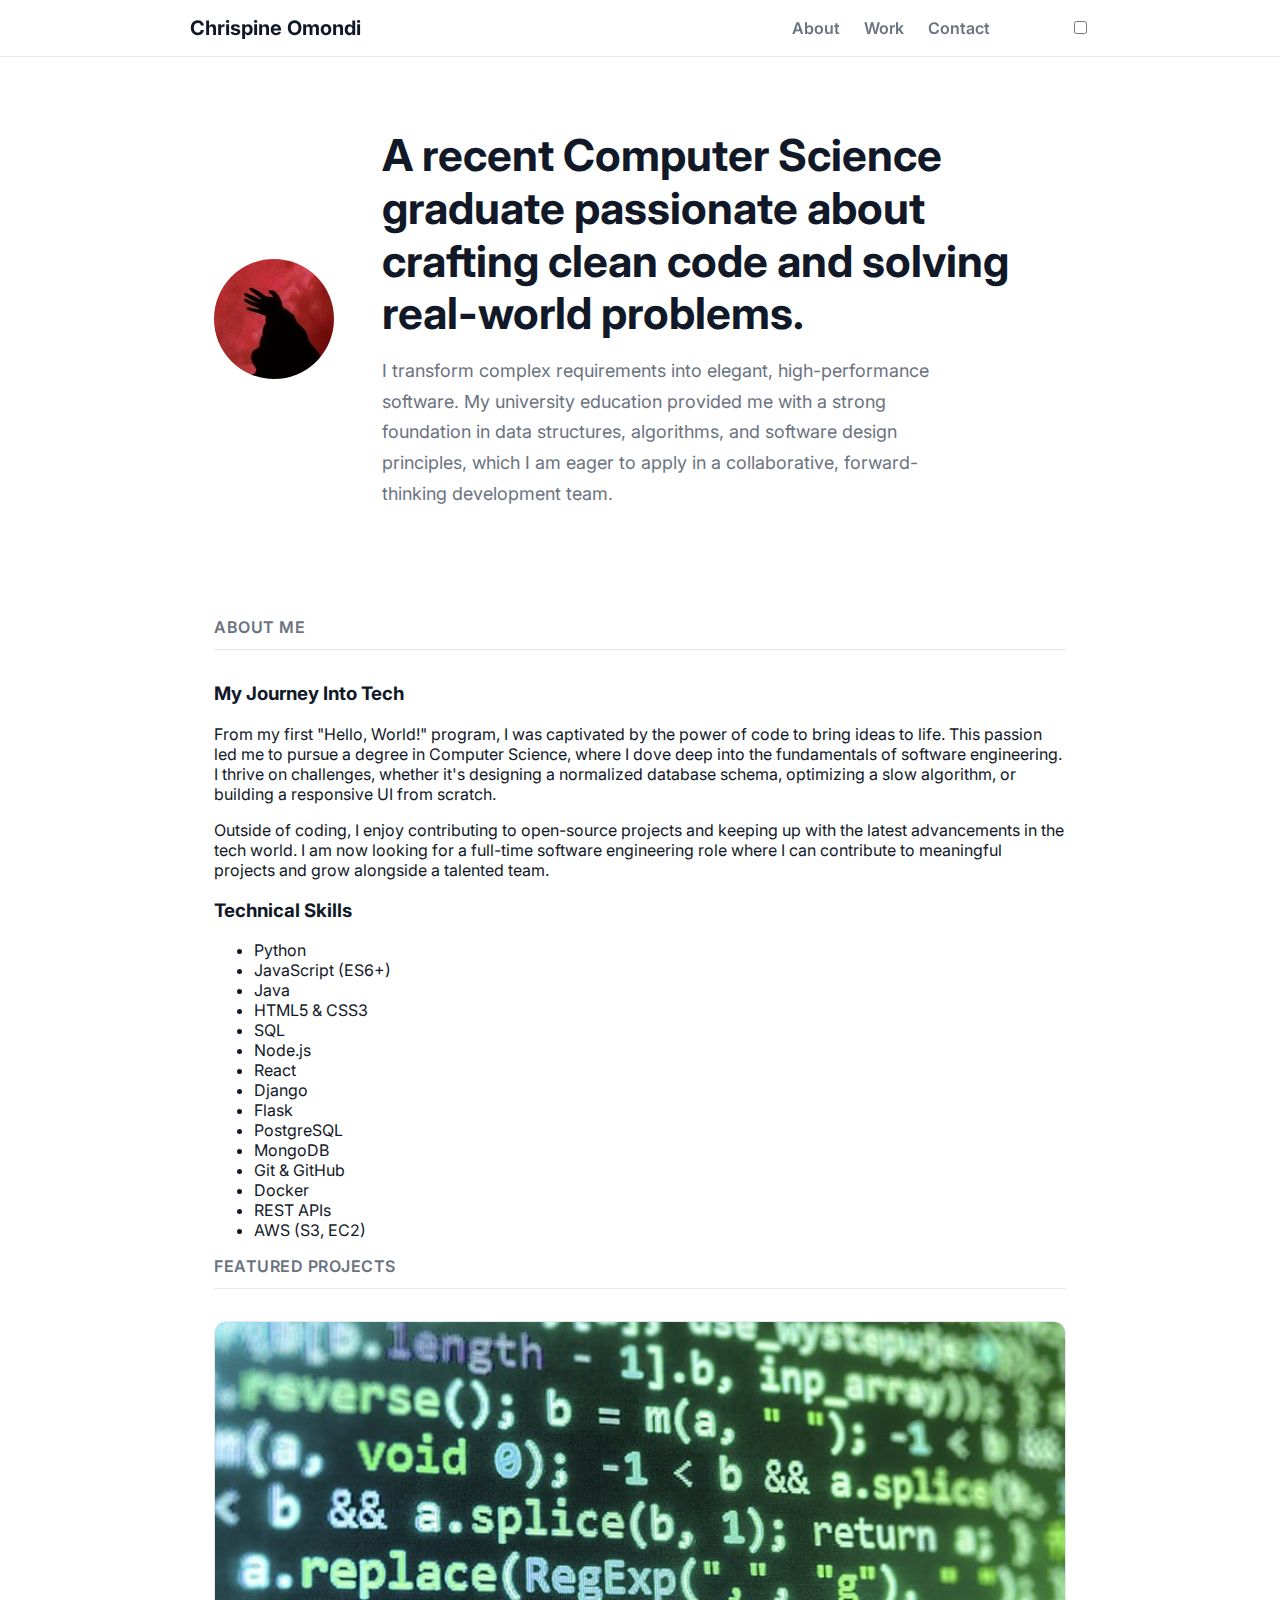
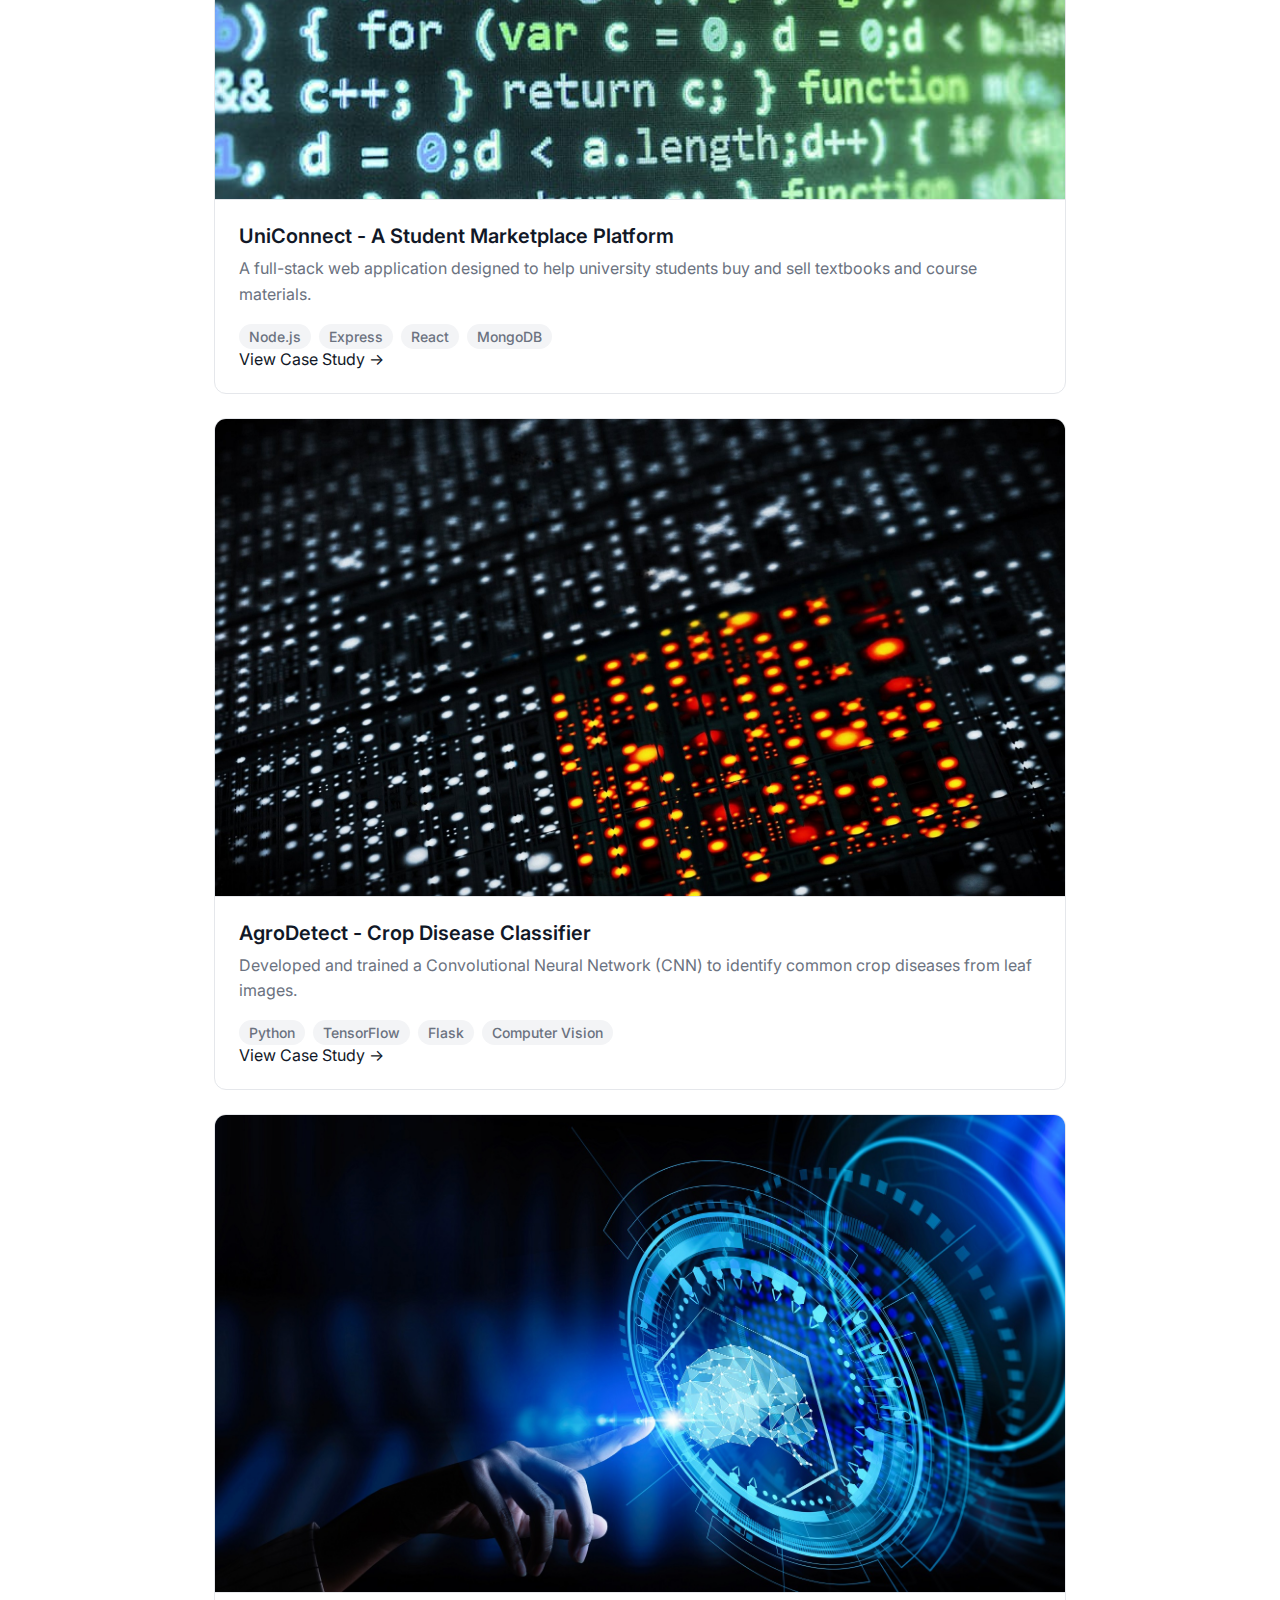
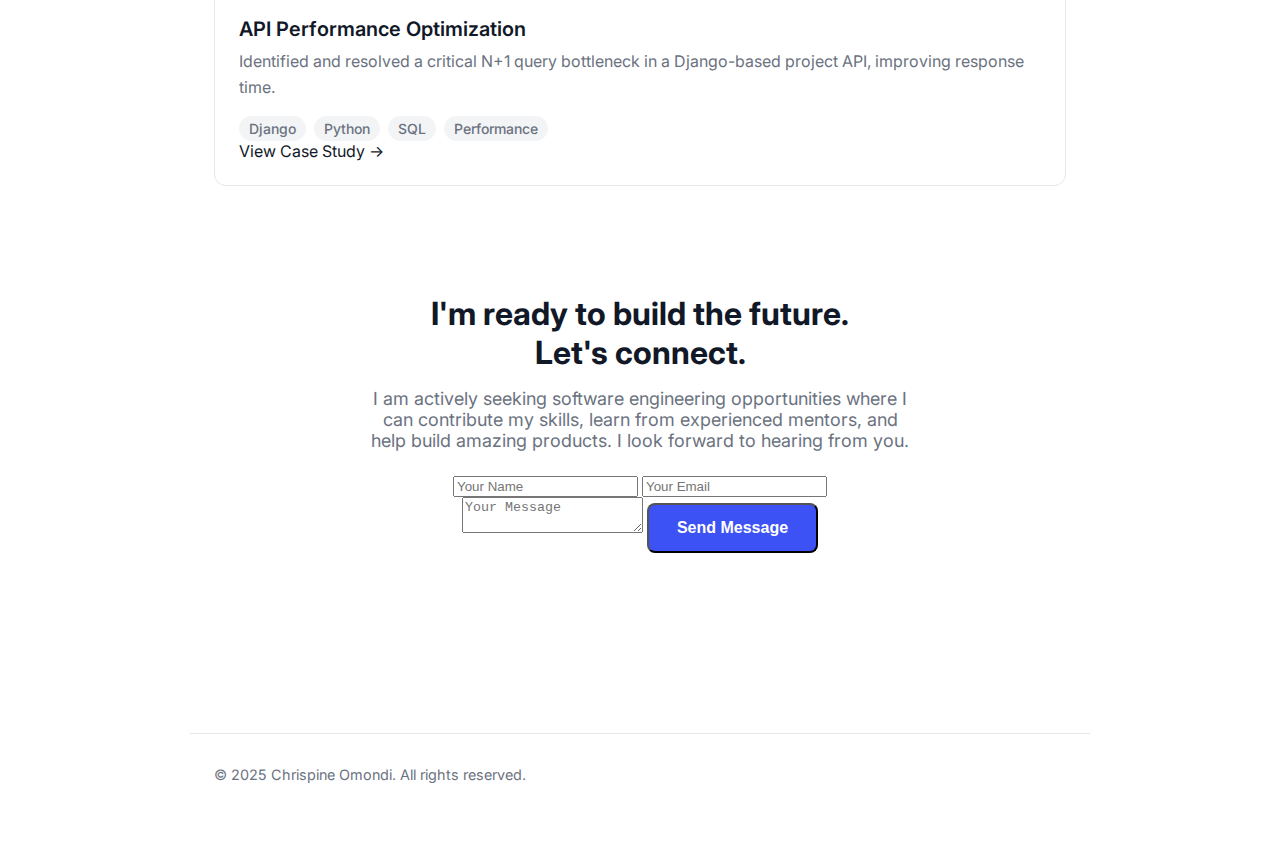
<file: 1index.html>
<!DOCTYPE html>
<html lang="en">
<head>
    <meta charset="UTF-8">
    <meta name="viewport" content="width=device-width, initial-scale=1.0">
    
    <title>Chrispine Omondi | Software Engineer</title>
    <meta name="description" content="The portfolio of Chrispine Omondi, a recent Computer Science graduate and passionate software engineer specializing in building elegant, high-impact digital solutions.">
    <meta name="author" content="Chrispine Omondi">

    <meta property="og:title" content="Chrispine Omondi | Software Engineer">
    <meta property="og:description" content="A recent Computer Science graduate passionate about crafting clean code and solving real-world problems.">
    <meta property="og:type" content="website">
    <link rel="icon" href="data:image/svg+xml,<svg xmlns=%22http://www.w3.org/2000/svg%22 viewBox=%220 0 100 100%22><text y=%22.9em%22 font-size=%2290%22>👨‍💻</text></svg>">
    
    <link rel="preconnect" href="https://fonts.googleapis.com">
    <link rel="preconnect" href="https://fonts.gstatic.com" crossorigin>
    <link href="https://fonts.googleapis.com/css2?family=Inter:wght@400;500;600;700&display=swap" rel="stylesheet">
    <link rel="stylesheet" href="https://cdnjs.cloudflare.com/ajax/libs/font-awesome/6.5.2/css/all.min.css" integrity="sha512-SnH5WK+bZxgPHs44uWIX+LLJAJ9/2PkPKZ5QiAj6Ta86w+fsb2TkcmfRyVX3pBnMFcV7oQPJkl9QevSCWr3W6A==" crossorigin="anonymous" referrerpolicy="no-referrer" />
    <link rel="stylesheet" href="styles.css">
    <script async src="https://pagead2.googlesyndication.com/pagead/js/adsbygoogle.js?client=ca-pub-3510208112364702"
     crossorigin="anonymous"></script>
</head>
<body>

    <nav class="navbar">
        <div class="nav-container">
            <a href="#" class="nav-logo">Chrispine Omondi</a>
            
            <div class="nav-desktop">
                <ul class="nav-links">
                    <li><a href="#about">About</a></li>
                    <li><a href="#work">Work</a></li>
                    <li><a href="#contact">Contact</a></li>
                </ul>
                <div class="nav-socials">
                    <a href="https://github.com/chrispine-omondi" target="_blank" rel="noopener noreferrer" aria-label="Visit my GitHub profile" title="GitHub"><i class="fab fa-github"></i></a>
                    <a href="https://linkedin.com/in/chrispine-omondi" target="_blank" rel="noopener noreferrer" aria-label="Visit my LinkedIn profile" title="LinkedIn"><i class="fab fa-linkedin-in"></i></a>
                </div>
                <div class="theme-switcher">
                    <input type="checkbox" id="theme-toggle" class="theme-toggle-checkbox" aria-label="Toggle dark mode">
                    <label for="theme-toggle" class="theme-toggle-label"></label>
                </div>
            </div>

            <button class="hamburger-menu" aria-label="Open navigation menu">
                <span class="bar"></span>
                <span class="bar"></span>
                <span class="bar"></span>
            </button>
        </div>
    </nav>

    <div class="mobile-menu">
        <a href="#about">About</a>
        <a href="#work">Work</a>
        <a href="#contact">Contact</a>
        <div class="mobile-menu-socials">
            <a href="https://github.com/chrispine-omondi" target="_blank" rel="noopener noreferrer" aria-label="Visit my GitHub profile" title="GitHub"><i class="fab fa-github"></i></a>
            <a href="https://linkedin.com/in/chrispine-omondi" target="_blank" rel="noopener noreferrer" aria-label="Visit my LinkedIn profile" title="LinkedIn"><i class="fab fa-linkedin-in"></i></a>
        </div>
        <div class="theme-switcher">
             <input type="checkbox" id="theme-toggle-mobile" class="theme-toggle-checkbox" aria-label="Toggle dark mode">
             <label for="theme-toggle-mobile" class="theme-toggle-label"></label>
        </div>
    </div>

    <main class="main-container">

        <header class="header">
            <img src="assets/my original68.jpg" alt="Headshot of Chrispine Omondi" class="profile-pic animate-on-scroll">
            <div class="header-text animate-on-scroll">
                <h1>A recent Computer Science graduate passionate about crafting clean code and solving real-world problems.</h1>
                <p>I transform complex requirements into elegant, high-performance software. My university education provided me with a strong foundation in data structures, algorithms, and software design principles, which I am eager to apply in a collaborative, forward-thinking development team.</p>
            </div>
        </header>

        <section id="about" class="animate-on-scroll">
            <h2 class="section-title">About Me</h2>
            <div class="about-content">
                <div class="about-text">
                    <h3>My Journey Into Tech</h3>
                    <p>From my first "Hello, World!" program, I was captivated by the power of code to bring ideas to life. This passion led me to pursue a degree in Computer Science, where I dove deep into the fundamentals of software engineering. I thrive on challenges, whether it's designing a normalized database schema, optimizing a slow algorithm, or building a responsive UI from scratch.</p>
                    <p>Outside of coding, I enjoy contributing to open-source projects and keeping up with the latest advancements in the tech world. I am now looking for a full-time software engineering role where I can contribute to meaningful projects and grow alongside a talented team.</p>
                </div>
                <div class="about-skills">
                    <h3>Technical Skills</h3>
                    <ul class="skills-list">
                        <li>Python</li>
                        <li>JavaScript (ES6+)</li>
                        <li>Java</li>
                        <li>HTML5 & CSS3</li>
                        <li>SQL</li>
                        <li>Node.js</li>
                        <li>React</li>
                        <li>Django</li>
                        <li>Flask</li>
                        <li>PostgreSQL</li>
                        <li>MongoDB</li>
                        <li>Git & GitHub</li>
                        <li>Docker</li>
                        <li>REST APIs</li>
                        <li>AWS (S3, EC2)</li>
                    </ul>
                </div>
            </div>
        </section>

        <section id="work" class="animate-on-scroll">
            <h2 class="section-title">Featured Projects</h2>
            <div class="work-grid">
                
                <a href="project-template.html" class="work-card animate-on-scroll">
                    <img src="assets/E87B54712F475F5C1B9E356E4616C4F3DBAE2E53.jpeg" alt="Screenshot of the UniConnect Marketplace project" class="work-card-image" loading="lazy">
                    <div class="work-card-content">
                        <h3>UniConnect - A Student Marketplace Platform</h3>
                        <p>A full-stack web application designed to help university students buy and sell textbooks and course materials.</p>
                        <div class="tags">
                            <span class="tag">Node.js</span>
                            <span class="tag">Express</span>
                            <span class="tag">React</span>
                            <span class="tag">MongoDB</span>
                        </div>
                        <div class="read-more">View Case Study &rarr;</div>
                    </div>
                </a>

                <a href="#" class="work-card animate-on-scroll">
                    <img src="assets/0310D9536340BC685E4D568F4EA9A0D4AA8DC6E0.jpeg" alt="Screenshot of the AgroDetect crop analysis application" class="work-card-image" loading="lazy">
                    <div class="work-card-content">
                        <h3>AgroDetect - Crop Disease Classifier</h3>
                        <p>Developed and trained a Convolutional Neural Network (CNN) to identify common crop diseases from leaf images.</p>
                        <div class="tags">
                            <span class="tag">Python</span>
                            <span class="tag">TensorFlow</span>
                            <span class="tag">Flask</span>
                            <span class="tag">Computer Vision</span>
                        </div>
                        <div class="read-more">View Case Study &rarr;</div>
                    </div>
                </a>

                <a href="#" class="work-card animate-on-scroll">
                    <img src="assets/2FC835817193737D160638B370592E2831078679.jpeg" alt="Code snippet showing an optimized algorithm" class="work-card-image" loading="lazy">
                    <div class="work-card-content">
                        <h3>API Performance Optimization</h3>
                        <p>Identified and resolved a critical N+1 query bottleneck in a Django-based project API, improving response time.</p>
                        <div class="tags">
                            <span class="tag">Django</span>
                            <span class="tag">Python</span>
                            <span class="tag">SQL</span>
                            <span class="tag">Performance</span>
                        </div>
                        <div class="read-more">View Case Study &rarr;</div>
                    </div>
                </a>
            </div>
        </section>
        
        <section id="contact" class="cta-section animate-on-scroll">
            <h2>I'm ready to build the future. Let's connect.</h2>
            <p>I am actively seeking software engineering opportunities where I can contribute my skills, learn from experienced mentors, and help build amazing products. I look forward to hearing from you.</p>
            <form action="https://formsubmit.co/your@email.com" method="POST" class="contact-form">
                <div class="form-group">
                    <input type="text" name="name" required placeholder="Your Name">
                    <input type="email" name="email" required placeholder="Your Email">
                </div>
                <textarea name="message" required placeholder="Your Message"></textarea>
                <button type="submit" class="email-link">Send Message</button>
            </form>
        </section>
        
    </main>
    
    <footer class="main-container footer">
        <p>&copy; 2025 Chrispine Omondi. All rights reserved.</p>
        <div class="footer-socials">
            <a href="https://github.com/chrispine-omondi" target="_blank" rel="noopener noreferrer" aria-label="Visit my GitHub profile" title="GitHub"><i class="fab fa-github"></i></a>
            <a href="https://linkedin.com/in/chrispine-omondi" target="_blank" rel="noopener noreferrer" aria-label="Visit my LinkedIn profile" title="LinkedIn"><i class="fab fa-linkedin-in"></i></a>
        </div>
    </footer>

    <script src="script.js"></script>
</body>
</html>
</file>
<file: styles.css>
/* ================================================
   Design System & Global Styles
   ================================================ */
:root {
    --bg-color: #FFFFFF;
    --primary-text: #111827;
    --secondary-text: #6B7280;
    --accent-color: #3D52F4;
    --border-color: #E5E7EB;
    --card-bg: #F9FAFB;
    --transition: all 0.3s cubic-bezier(0.4, 0, 0.2, 1);
}

*, *::before, *::after { 
    box-sizing: border-box; 
}

html { 
    scroll-behavior: smooth; 
}

body {
    background-color: var(--bg-color);
    font-family: 'Inter', sans-serif;
    color: var(--primary-text);
    margin: 0;
    -webkit-font-smoothing: antialiased;
    -moz-osx-font-smoothing: grayscale;
}

/* ================================================
   Navigation Bar
   ================================================ */
.navbar {
    background-color: rgba(255, 255, 255, 0.85);
    backdrop-filter: blur(8px);
    border-bottom: 1px solid var(--border-color);
    padding: 16px 24px;
    position: sticky;
    top: 0;
    z-index: 1000;
}

.nav-container {
    max-width: 900px;
    margin: 0 auto;
    display: flex;
    justify-content: space-between;
    align-items: center;
}

.nav-logo {
    font-weight: 700;
    font-size: 1.25rem;
    color: var(--primary-text);
    text-decoration: none;
    z-index: 1001; /* Ensure logo is above mobile menu */
}

.nav-desktop {
    display: flex;
    align-items: center;
    gap: 32px;
}

.nav-links {
    list-style: none;
    display: flex;
    gap: 24px;
    margin: 0;
    padding: 0;
}

.nav-links a {
    color: var(--secondary-text);
    text-decoration: none;
    font-weight: 600;
    transition: var(--transition);
}

.nav-links a:hover { 
    color: var(--accent-color); 
}

.nav-socials {
    display: flex;
    align-items: center;
    gap: 16px;
}

.nav-socials a {
    color: var(--secondary-text);
    font-size: 1.25rem;
    transition: var(--transition);
}

.nav-socials a:hover {
    color: var(--accent-color);
    transform: scale(1.1);
}

/* Hamburger Menu Icon */
.hamburger-menu {
    display: none; /* Hidden on desktop */
    flex-direction: column;
    justify-content: space-around;
    width: 28px;
    height: 24px;
    background: transparent;
    border: none;
    cursor: pointer;
    padding: 0;
    z-index: 1001;
}

.hamburger-menu .bar {
    display: block;
    width: 100%;
    height: 3px;
    background-color: var(--primary-text);
    border-radius: 2px;
    transition: var(--transition);
}

/* Hamburger animation to "X" */
.hamburger-menu.is-active .bar:nth-child(1) { 
    transform: translateY(8.5px) rotate(45deg); 
}
.hamburger-menu.is-active .bar:nth-child(2) { 
    opacity: 0; 
}
.hamburger-menu.is-active .bar:nth-child(3) { 
    transform: translateY(-8.5px) rotate(-45deg); 
}


/* Mobile Menu Panel */
.mobile-menu {
    position: fixed;
    top: 0;
    left: 0;
    width: 100%;
    height: 100%;
    background-color: var(--bg-color);
    z-index: 999;
    display: flex;
    flex-direction: column;
    justify-content: center;
    align-items: center;
    transition: transform 0.4s cubic-bezier(0.77, 0, 0.175, 1);
    transform: translateY(-100%); /* Start off-screen */
}

.mobile-menu.is-active {
    transform: translateY(0); /* Slide into view */
}

.mobile-menu a {
    color: var(--primary-text);
    font-size: 2rem;
    font-weight: 600;
    text-decoration: none;
    margin-bottom: 24px;
}

.mobile-menu-socials {
    display: flex;
    gap: 32px;
    margin-top: 24px;
}

.mobile-menu-socials a {
    font-size: 2rem;
    color: var(--secondary-text);
}

/* ================================================
   Main Content Container
   ================================================ */
.main-container {
    max-width: 900px;
    margin: 0 auto;
    padding: 8vh 24px;
}

/* ================================================
   Header / Hero Section
   ================================================ */
.header {
    display: grid;
    grid-template-columns: 1fr;
    gap: 24px;
    align-items: center;
    margin-bottom: 12vh;
    text-align: center; /* Center content on mobile */
}
@media (min-width: 768px) {
    .header {
        grid-template-columns: auto 1fr;
        gap: 48px;
        text-align: left; /* Reset text alignment for larger screens */
    }
}

.profile-pic {
    width: 100px;
    height: 100px;
    border-radius: 50%;
    grid-row: 1;
    object-fit: cover;
}
@media (min-width: 768px) {
    .profile-pic {
        width: 120px;
        height: 120px;
        grid-row: auto; /* Reset grid-row for larger screens */
    }
}

.header-text h1 {
    font-size: clamp(2rem, 5vw, 2.75rem);
    font-weight: 700;
    line-height: 1.2;
    margin: 0 0 16px;
}

.header-text p {
    font-size: 1.125rem;
    color: var(--secondary-text);
    max-width: 50ch;
    line-height: 1.7;
    margin: 0;
}

/* ================================================
   Section Title & Featured Work
   ================================================ */
.section-title {
    font-size: 1rem;
    font-weight: 600;
    color: var(--secondary-text);
    letter-spacing: 0.5px;
    text-transform: uppercase;
    margin-bottom: 32px;
    padding-bottom: 12px;
    border-bottom: 1px solid var(--border-color);
}

.work-grid {
    display: grid;
    grid-template-columns: 1fr;
    gap: 24px;
}

.work-card {
    background-color: var(--bg-color);
    border: 1px solid var(--border-color);
    border-radius: 12px;
    transition: var(--transition);
    text-decoration: none;
    color: var(--primary-text);
    display: block;
    overflow: hidden; 
}

.work-card:hover {
    transform: translateY(-4px);
    border-color: var(--accent-color);
    box-shadow: 0 10px 15px -3px rgb(0 0 0 / 0.07), 0 4px 6px -4px rgb(0 0 0 / 0.07);
}

.work-card-image {
    width: 100%;
    display: block;
    aspect-ratio: 16 / 9;
    object-fit: cover;
    border-bottom: 1px solid var(--border-color);
    background-color: var(--card-bg);
}

.work-card-content {
    padding: 24px;
}

.work-card h3 {
    font-size: 1.25rem;
    font-weight: 600;
    margin: 0 0 8px;
}

.work-card p {
    font-size: 1rem;
    color: var(--secondary-text);
    margin: 0 0 16px;
    line-height: 1.6;
}

.tags {
    display: flex;
    flex-wrap: wrap;
    gap: 8px;
}

.tag {
    background-color: #F3F4F6;
    color: var(--secondary-text);
    padding: 4px 10px;
    border-radius: 99px;
    font-size: 0.875rem;
    font-weight: 500;
}

/* ================================================
   Call to Action (CTA) Section
   ================================================ */
.cta-section {
    text-align: center;
    margin: 12vh 0;
}

.cta-section h2 {
    font-size: clamp(1.5rem, 4vw, 2rem);
    font-weight: 700;
    max-width: 20ch;
    margin: 0 auto 16px;
}

.cta-section p {
    font-size: 1.125rem;
    color: var(--secondary-text);
    max-width: 50ch;
    margin: 0 auto 24px;
}

.email-link {
    display: inline-block;
    background-color: var(--accent-color);
    color: #FFFFFF;
    font-size: 1rem;
    font-weight: 600;
    padding: 14px 28px;
    border-radius: 8px;
    text-decoration: none;
    transition: var(--transition);
}
.email-link:hover {
    transform: scale(1.05);
    box-shadow: 0 10px 20px -5px rgb(61 82 244 / 0.4);
}

/* ================================================
   Footer
   ================================================ */
.footer {
    border-top: 1px solid var(--border-color);
    padding-top: 32px;
    display: flex;
    justify-content: space-between;
    align-items: center;
}
.footer p {
    margin: 0;
    font-size: 0.9rem;
    color: var(--secondary-text);
}
.footer-socials {
    display: flex;
    gap: 16px;
}
.footer-socials a {
    color: var(--secondary-text);
    font-size: 1.25rem;
    transition: var(--transition);
}
.footer-socials a:hover {
    color: var(--accent-color);
}

/* ================================================
   Responsive Breakpoint
   ================================================ */
@media (max-width: 768px) {
    /* --- Nav bar --- */
    .nav-desktop {
        display: none; /* Hide desktop links and socials */
    }
    .hamburger-menu {
        display: flex; /* Show hamburger icon */
    }
    /* Prevent scrolling when mobile menu is open */
    body.no-scroll {
        overflow: hidden;
    }

    /* --- Header Section --- */
    .header {
        margin-bottom: 8vh; /* Reduce bottom margin */
    }
    .profile-pic {
        width: 80px; /* Smaller profile pic on mobile */
        height: 80px;
        margin: 0 auto 16px; /* Center the image */
    }
    .header-text h1 {
        font-size: clamp(1.75rem, 6vw, 2.25rem); /* Smaller heading */
        margin-bottom: 12px;
    }
    .header-text p {
        font-size: 1rem; /* Slightly smaller paragraph */
        line-height: 1.6;
    }
}
</file>
